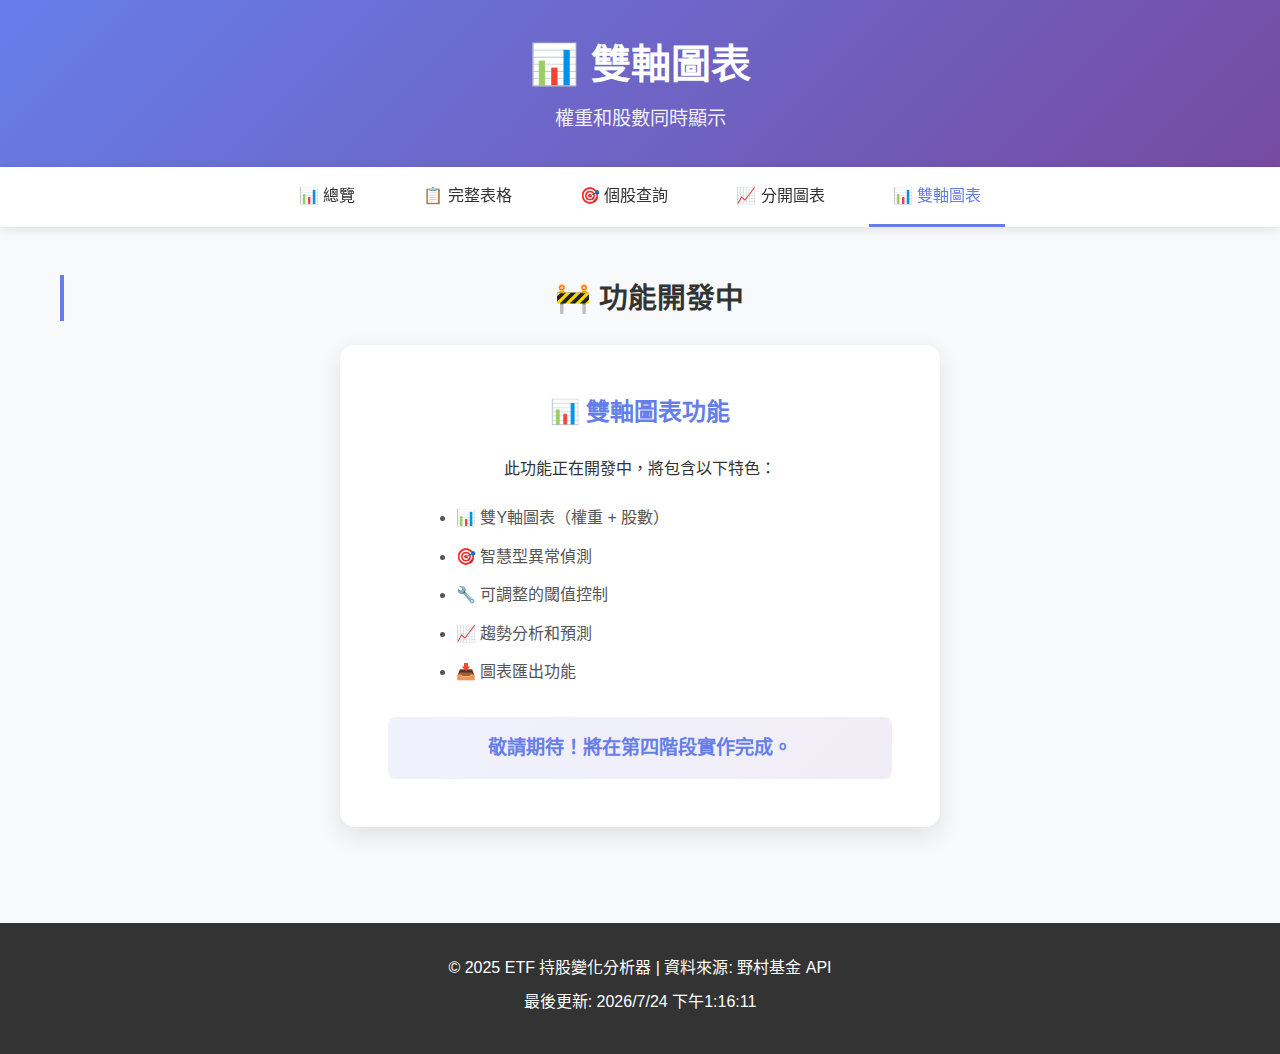
<file: docs/charts_dual_axis.html>
<!DOCTYPE html>
<html lang="zh-TW">
<head>
    <meta charset="UTF-8">
    <meta name="viewport" content="width=device-width, initial-scale=1.0">
    <title>雙軸圖表 - ETF 持股變化分析器</title>
    <link rel="stylesheet" href="assets/style.css">
</head>
<body>
    <header>
        <div class="container">
            <h1>📊 雙軸圖表</h1>
            <p class="subtitle">權重和股數同時顯示</p>
        </div>
    </header>

    <nav class="main-nav">
        <div class="container">
            <ul>
                <li><a href="index.html">📊 總覽</a></li>
                <li><a href="table_full.html">📋 完整表格</a></li>
                <li><a href="table_dropdown.html">🎯 個股查詢</a></li>
                <li><a href="charts_separate.html">📈 分開圖表</a></li>
                <li><a href="charts_dual_axis.html" class="active">📊 雙軸圖表</a></li>
            </ul>
        </div>
    </nav>

    <main class="container">
        <section class="development-notice">
            <h2>🚧 功能開發中</h2>
            <div class="notice-card">
                <h3>📊 雙軸圖表功能</h3>
                <p>此功能正在開發中，將包含以下特色：</p>
                <ul>
                    <li>📊 雙Y軸圖表（權重 + 股數）</li>
                    <li>🎯 智慧型異常偵測</li>
                    <li>🔧 可調整的閾值控制</li>
                    <li>📈 趨勢分析和預測</li>
                    <li>📥 圖表匯出功能</li>
                </ul>
                <p class="coming-soon">敬請期待！將在第四階段實作完成。</p>
            </div>
        </section>
    </main>

    <footer>
        <div class="container">
            <p>&copy; 2025 ETF 持股變化分析器 | 資料來源: 野村基金 API</p>
            <p>最後更新: <span id="last-update"></span></p>
        </div>
    </footer>

    <script src="assets/script.js"></script>
</body>
</html>
</file>
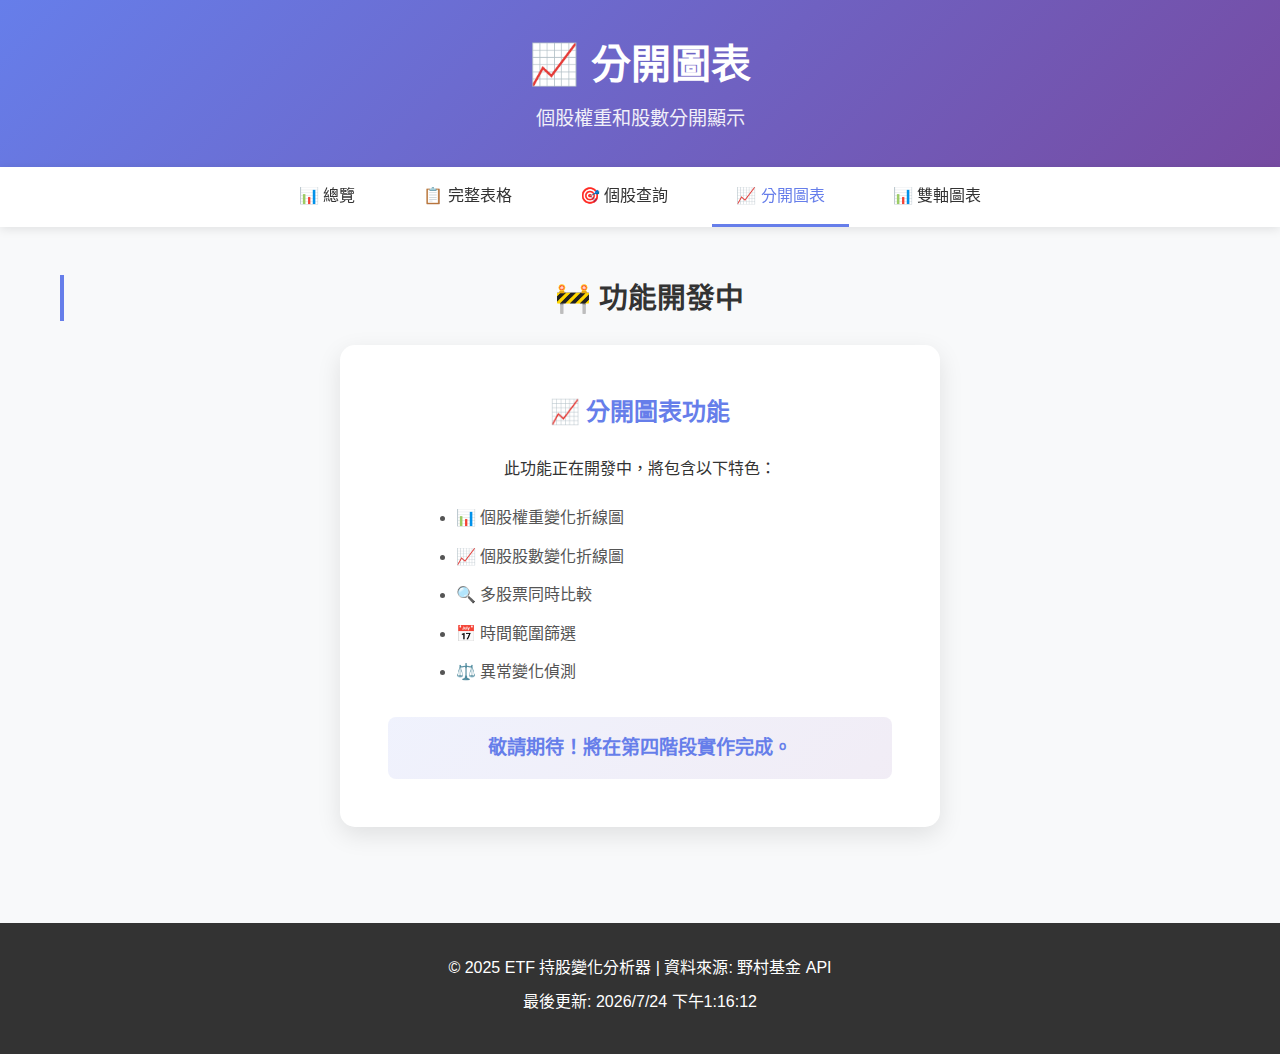
<file: docs/charts_separate.html>
<!DOCTYPE html>
<html lang="zh-TW">
<head>
    <meta charset="UTF-8">
    <meta name="viewport" content="width=device-width, initial-scale=1.0">
    <title>分開圖表 - ETF 持股變化分析器</title>
    <link rel="stylesheet" href="assets/style.css">
</head>
<body>
    <header>
        <div class="container">
            <h1>📈 分開圖表</h1>
            <p class="subtitle">個股權重和股數分開顯示</p>
        </div>
    </header>

    <nav class="main-nav">
        <div class="container">
            <ul>
                <li><a href="index.html">📊 總覽</a></li>
                <li><a href="table_full.html">📋 完整表格</a></li>
                <li><a href="table_dropdown.html">🎯 個股查詢</a></li>
                <li><a href="charts_separate.html" class="active">📈 分開圖表</a></li>
                <li><a href="charts_dual_axis.html">📊 雙軸圖表</a></li>
            </ul>
        </div>
    </nav>

    <main class="container">
        <section class="development-notice">
            <h2>🚧 功能開發中</h2>
            <div class="notice-card">
                <h3>📈 分開圖表功能</h3>
                <p>此功能正在開發中，將包含以下特色：</p>
                <ul>
                    <li>📊 個股權重變化折線圖</li>
                    <li>📈 個股股數變化折線圖</li>
                    <li>🔍 多股票同時比較</li>
                    <li>📅 時間範圍篩選</li>
                    <li>⚖️ 異常變化偵測</li>
                </ul>
                <p class="coming-soon">敬請期待！將在第四階段實作完成。</p>
            </div>
        </section>
    </main>

    <footer>
        <div class="container">
            <p>&copy; 2025 ETF 持股變化分析器 | 資料來源: 野村基金 API</p>
            <p>最後更新: <span id="last-update"></span></p>
        </div>
    </footer>

    <script src="assets/script.js"></script>
</body>
</html>
</file>
<file: docs/assets/style.css>
/* 基礎樣式 */
* {
    margin: 0;
    padding: 0;
    box-sizing: border-box;
}

body {
    font-family: 'Microsoft JhengHei', 'Segoe UI', Tahoma, Geneva, Verdana, sans-serif;
    line-height: 1.6;
    color: #333;
    background-color: #f8f9fa;
}

.container {
    max-width: 1200px;
    margin: 0 auto;
    padding: 0 20px;
}

/* 標題區域 */
header {
    background: linear-gradient(135deg, #667eea 0%, #764ba2 100%);
    color: white;
    padding: 2rem 0;
    text-align: center;
}

header h1 {
    font-size: 2.5rem;
    margin-bottom: 0.5rem;
    font-weight: 700;
}

.subtitle {
    font-size: 1.2rem;
    opacity: 0.9;
}

/* 導航列 */
.main-nav {
    background: white;
    box-shadow: 0 2px 10px rgba(0,0,0,0.1);
    position: sticky;
    top: 0;
    z-index: 100;
}

.main-nav ul {
    list-style: none;
    display: flex;
    justify-content: center;
    flex-wrap: wrap;
}

.main-nav li {
    margin: 0 10px;
}

.main-nav a {
    display: block;
    padding: 1rem 1.5rem;
    text-decoration: none;
    color: #333;
    font-weight: 500;
    transition: all 0.3s ease;
    border-bottom: 3px solid transparent;
}

.main-nav a:hover,
.main-nav a.active {
    color: #667eea;
    border-bottom-color: #667eea;
}

/* 主要內容區域 */
main {
    padding: 2rem 0;
}

section {
    margin-bottom: 3rem;
}

section h2 {
    font-size: 1.8rem;
    margin-bottom: 1.5rem;
    color: #333;
    border-left: 4px solid #667eea;
    padding-left: 1rem;
}

/* 統計卡片 */
.stats-grid {
    display: grid;
    grid-template-columns: repeat(auto-fit, minmax(250px, 1fr));
    gap: 1.5rem;
    margin-bottom: 2rem;
}

.stat-card {
    background: white;
    padding: 1.5rem;
    border-radius: 10px;
    box-shadow: 0 4px 15px rgba(0,0,0,0.1);
    text-align: center;
    transition: transform 0.3s ease;
}

.stat-card:hover {
    transform: translateY(-5px);
}

.stat-card h3 {
    color: #667eea;
    margin-bottom: 1rem;
    font-size: 1.1rem;
}

.stat-value {
    font-size: 2rem;
    font-weight: 700;
    color: #333;
    margin: 0.5rem 0;
    word-break: break-all;
    line-height: 1.2;
}

.stat-label {
    color: #666;
    font-size: 0.9rem;
}

/* 功能卡片 */
.feature-grid {
    display: grid;
    grid-template-columns: repeat(auto-fit, minmax(280px, 1fr));
    gap: 1.5rem;
}

.feature-card {
    background: white;
    padding: 1.5rem;
    border-radius: 10px;
    box-shadow: 0 4px 15px rgba(0,0,0,0.1);
    transition: transform 0.3s ease;
}

.feature-card:hover {
    transform: translateY(-5px);
}

.feature-card h3 {
    color: #333;
    margin-bottom: 1rem;
    font-size: 1.2rem;
}

.feature-card p {
    color: #666;
    margin-bottom: 1.5rem;
    line-height: 1.6;
}

/* 按鈕樣式 */
.btn {
    display: inline-block;
    padding: 0.75rem 1.5rem;
    text-decoration: none;
    border-radius: 5px;
    font-weight: 500;
    text-align: center;
    transition: all 0.3s ease;
    border: none;
    cursor: pointer;
}

.btn-primary {
    background: linear-gradient(135deg, #667eea 0%, #764ba2 100%);
    color: white;
}

.btn-primary:hover {
    transform: translateY(-2px);
    box-shadow: 0 4px 15px rgba(102, 126, 234, 0.4);
}

/* 最新資料區域 */
.recent-data-section {
    background: white;
    padding: 2rem;
    border-radius: 10px;
    box-shadow: 0 4px 15px rgba(0,0,0,0.1);
}

.loading {
    text-align: center;
    color: #666;
    font-style: italic;
    padding: 2rem;
}

.error {
    text-align: center;
    color: #e74c3c;
    font-weight: 500;
    padding: 2rem;
}

/* 前十大持股展示 */
.top-holdings h3 {
    color: #333;
    margin-bottom: 1.5rem;
    text-align: center;
}

.holdings-grid {
    display: grid;
    grid-template-columns: repeat(auto-fit, minmax(300px, 1fr));
    gap: 1rem;
}

.holding-card {
    display: flex;
    align-items: center;
    background: #f8f9fa;
    padding: 1rem;
    border-radius: 8px;
    border-left: 4px solid #667eea;
    transition: all 0.3s ease;
}

.holding-card:hover {
    background: #e9ecef;
    transform: translateX(5px);
}

.holding-rank {
    font-size: 1.2rem;
    font-weight: 700;
    color: #667eea;
    margin-right: 1rem;
    min-width: 40px;
    text-align: center;
}

.holding-info h4 {
    color: #333;
    font-size: 1rem;
    margin-bottom: 0.5rem;
}

.holding-stats {
    display: flex;
    gap: 1rem;
    font-size: 0.9rem;
}

.weight {
    color: #28a745;
    font-weight: 600;
}

.shares {
    color: #6c757d;
}

/* 表格樣式 */
.data-table {
    width: 100%;
    border-collapse: collapse;
    background: white;
    border-radius: 10px;
    overflow: hidden;
    box-shadow: 0 4px 15px rgba(0,0,0,0.1);
}

.data-table th,
.data-table td {
    padding: 0.75rem 1rem;
    text-align: left;
    border-bottom: 1px solid #eee;
}

.data-table th {
    background: #f8f9fa;
    font-weight: 600;
    color: #333;
}

.data-table tr:hover {
    background: #f8f9fa;
}

.data-table tr:last-child td {
    border-bottom: none;
}

/* 控制項樣式 */
.controls {
    background: white;
    padding: 1.5rem;
    border-radius: 10px;
    box-shadow: 0 4px 15px rgba(0,0,0,0.1);
    margin-bottom: 2rem;
}

.control-group {
    margin-bottom: 1rem;
}

.control-group label {
    display: block;
    margin-bottom: 0.5rem;
    font-weight: 500;
    color: #333;
}

.control-group input[type="range"] {
    width: 100%;
    margin: 0.5rem 0;
}

.threshold-value {
    font-weight: 700;
    color: #667eea;
}

/* 頁腳 */
footer {
    background: #333;
    color: white;
    text-align: center;
    padding: 2rem 0;
    margin-top: 3rem;
}

footer p {
    margin-bottom: 0.5rem;
}

/* 響應式設計 */
@media (max-width: 768px) {
    header h1 {
        font-size: 2rem;
    }
    
    .subtitle {
        font-size: 1rem;
    }
    
    .main-nav ul {
        flex-direction: column;
        align-items: center;
    }
    
    .main-nav li {
        margin: 0;
        width: 100%;
        text-align: center;
    }
    
    .stats-grid,
    .feature-grid {
        grid-template-columns: 1fr;
    }
    
    .container {
        padding: 0 15px;
    }
}

/* 工具提示 */
.tooltip {
    position: relative;
    cursor: help;
}

.tooltip::after {
    content: attr(data-tooltip);
    position: absolute;
    bottom: 100%;
    left: 50%;
    transform: translateX(-50%);
    background: #333;
    color: white;
    padding: 0.5rem;
    border-radius: 4px;
    font-size: 0.8rem;
    white-space: nowrap;
    opacity: 0;
    pointer-events: none;
    transition: opacity 0.3s;
}

.tooltip:hover::after {
    opacity: 1;
}

/* 開發中頁面樣式 */
.development-notice {
    text-align: center;
    padding: 3rem 0;
}

.notice-card {
    background: white;
    padding: 3rem;
    border-radius: 15px;
    box-shadow: 0 8px 25px rgba(0,0,0,0.1);
    max-width: 600px;
    margin: 0 auto;
}

.notice-card h3 {
    color: #667eea;
    margin-bottom: 1.5rem;
    font-size: 1.5rem;
}

.notice-card ul {
    text-align: left;
    max-width: 400px;
    margin: 1.5rem auto;
    padding-left: 1rem;
}

.notice-card li {
    margin-bottom: 0.8rem;
    color: #555;
}

.coming-soon {
    font-size: 1.2rem;
    color: #667eea;
    font-weight: 600;
    margin-top: 2rem;
    padding: 1rem;
    background: linear-gradient(135deg, rgba(102, 126, 234, 0.1) 0%, rgba(118, 75, 162, 0.1) 100%);
    border-radius: 8px;
}
</file>
